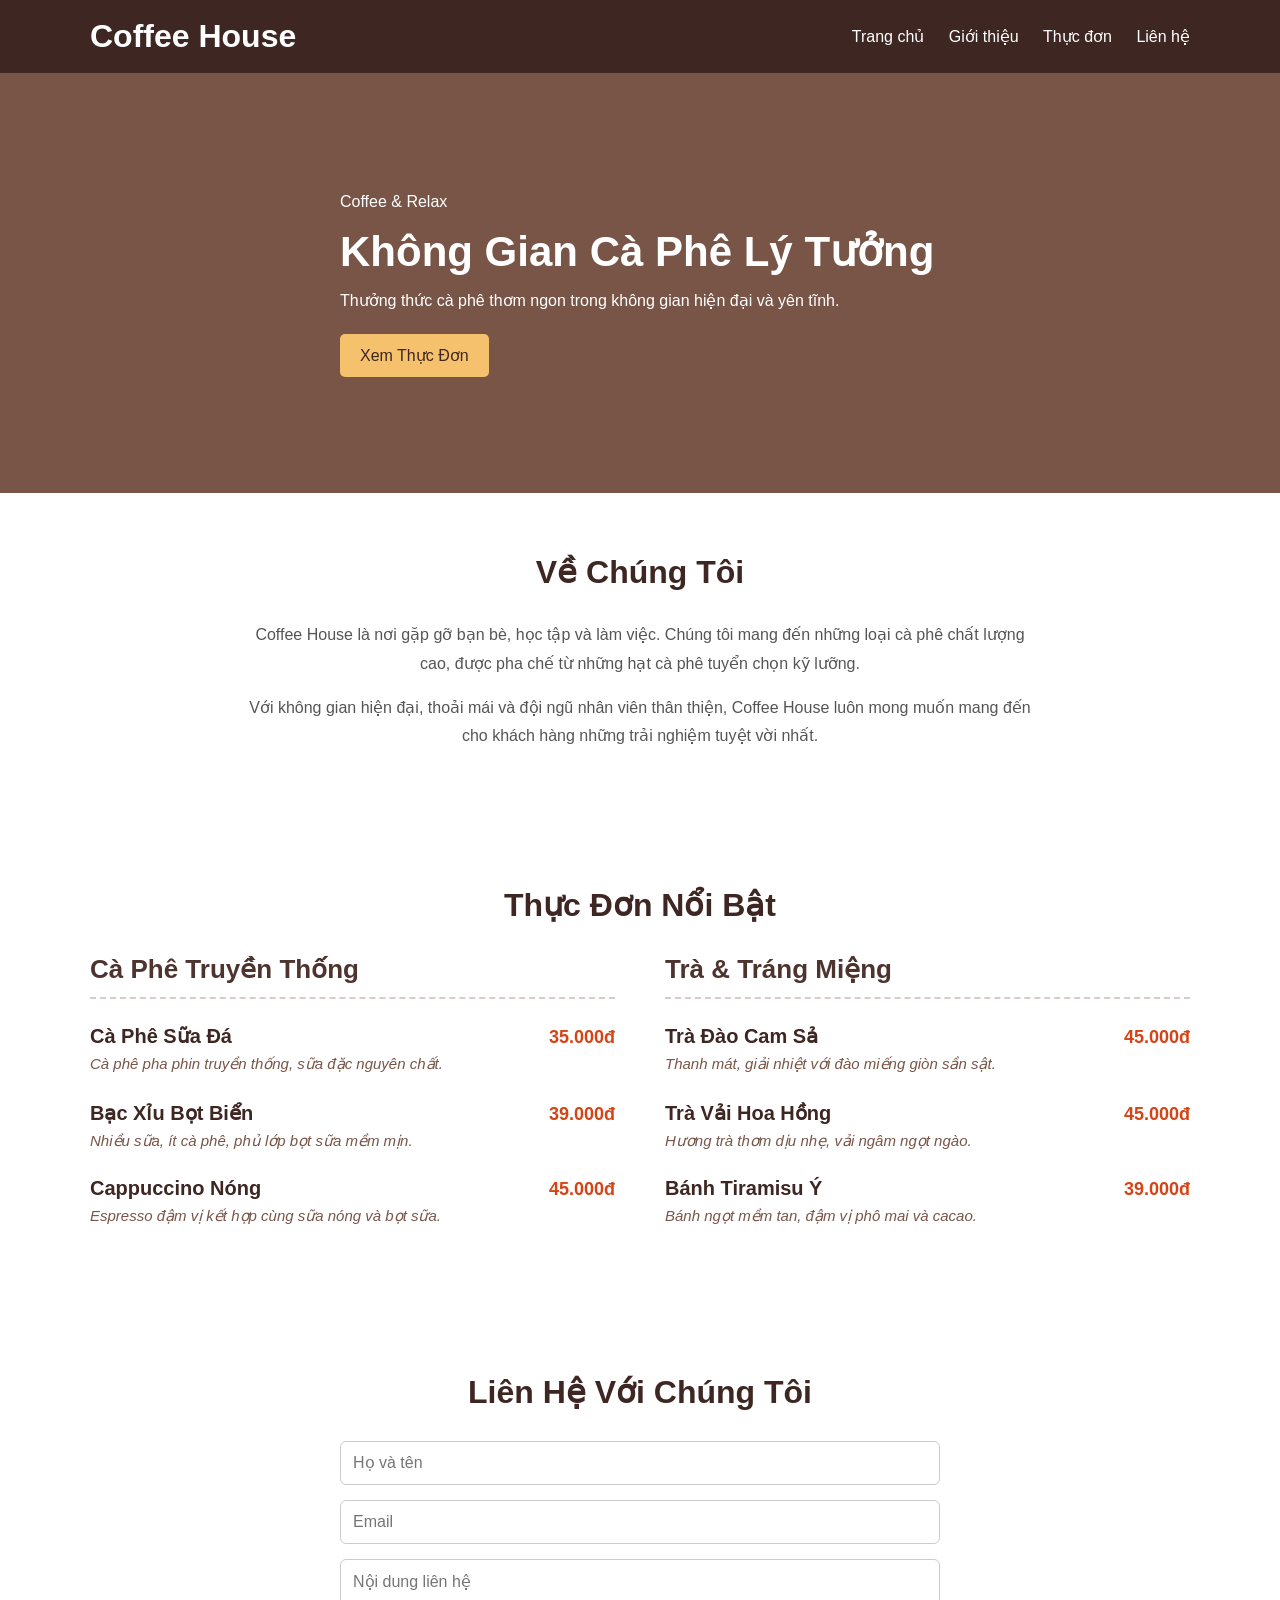
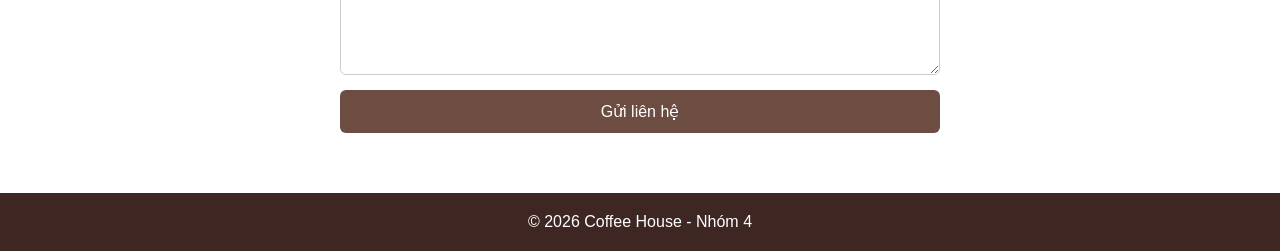
<file: index.html>
<!DOCTYPE html>
<html lang="vi">
<head>
    <meta charset="UTF-8">
    <meta name="viewport" content="width=device-width, initial-scale=1.0">
    <title>Coffee House</title>
    <link rel="stylesheet" href="css/style.css">
</head>
<body>
    <header class="site-header">
        <div class="container header-wrapper">
            <h1 class="logo">Coffee House</h1>
            <nav class="navbar">
                <a href="#home">Trang chủ</a>
                <a href="#about">Giới thiệu</a>
                <a href="#services">Thực đơn</a>
                <a href="#contact">Liên hệ</a>
            </nav>
        </div>
    </header>

    <section id="home" class="hero">
        <div class="container hero-content">
            <p class="hero-label">Coffee & Relax</p>
            <h2>Không Gian Cà Phê Lý Tưởng</h2>
            <p>Thưởng thức cà phê thơm ngon trong không gian hiện đại và yên tĩnh.</p>
            <a href="#services" class="btn-primary">Xem Thực Đơn</a>
        </div>
    </section>

    <section id="about" class="section">
        <div class="container">
            <h2 class="section-title">Về Chúng Tôi</h2>
            <p class="section-text">
                Coffee House là nơi gặp gỡ bạn bè, học tập và làm việc.
                Chúng tôi mang đến những loại cà phê chất lượng cao,
                được pha chế từ những hạt cà phê tuyển chọn kỹ lưỡng.
            </p>
            <p class="section-text">
                Với không gian hiện đại, thoải mái và đội ngũ nhân viên
                thân thiện, Coffee House luôn mong muốn mang đến cho khách hàng
                những trải nghiệm tuyệt vời nhất.
            </p>
        </div>
    </section>

    <!-- Thực đơn (Menu) -->
    <section id="services" class="section menu-section">
        <div class="container">
            <h2 class="section-title">Thực Đơn Nổi Bật</h2>
            
            <div class="menu-grid">
                <!-- Cột 1: Cà Phê -->
                <div class="menu-category">
                    <h3 class="category-title">Cà Phê Truyền Thống</h3>
                    
                    <div class="menu-item">
                        <div class="menu-header">
                            <h4>Cà Phê Sữa Đá</h4>
                            <span class="price">35.000đ</span>
                        </div>
                        <p class="menu-desc">Cà phê pha phin truyền thống, sữa đặc nguyên chất.</p>
                    </div>

                    <div class="menu-item">
                        <div class="menu-header">
                            <h4>Bạc Xỉu Bọt Biển</h4>
                            <span class="price">39.000đ</span>
                        </div>
                        <p class="menu-desc">Nhiều sữa, ít cà phê, phủ lớp bọt sữa mềm mịn.</p>
                    </div>

                    <div class="menu-item">
                        <div class="menu-header">
                            <h4>Cappuccino Nóng</h4>
                            <span class="price">45.000đ</span>
                        </div>
                        <p class="menu-desc">Espresso đậm vị kết hợp cùng sữa nóng và bọt sữa.</p>
                    </div>
                </div>

                <!-- Cột 2: Trà & Bánh -->
                <div class="menu-category">
                    <h3 class="category-title">Trà & Tráng Miệng</h3>
                    
                    <div class="menu-item">
                        <div class="menu-header">
                            <h4>Trà Đào Cam Sả</h4>
                            <span class="price">45.000đ</span>
                        </div>
                        <p class="menu-desc">Thanh mát, giải nhiệt với đào miếng giòn sần sật.</p>
                    </div>

                    <div class="menu-item">
                        <div class="menu-header">
                            <h4>Trà Vải Hoa Hồng</h4>
                            <span class="price">45.000đ</span>
                        </div>
                        <p class="menu-desc">Hương trà thơm dịu nhẹ, vải ngâm ngọt ngào.</p>
                    </div>

                    <div class="menu-item">
                        <div class="menu-header">
                            <h4>Bánh Tiramisu Ý</h4>
                            <span class="price">39.000đ</span>
                        </div>
                        <p class="menu-desc">Bánh ngọt mềm tan, đậm vị phô mai và cacao.</p>
                    </div>
                </div>
            </div>
        </div>
    </section>
    <section id="contact" class="section">
        <div class="container">
            <h2 class="section-title">Liên Hệ Với Chúng Tôi</h2>
            <form class="contact-form">
                <input type="text" placeholder="Họ và tên" required>
                <input type="email" placeholder="Email" required>
                <textarea rows="5" placeholder="Nội dung liên hệ" required></textarea>
                <button type="submit">Gửi liên hệ</button>
            </form>
        </div>
    </section>

    <footer class="site-footer">
        <p>© 2026 Coffee House - Nhóm 4</p>
    </footer>
</body>
</html>
</file>
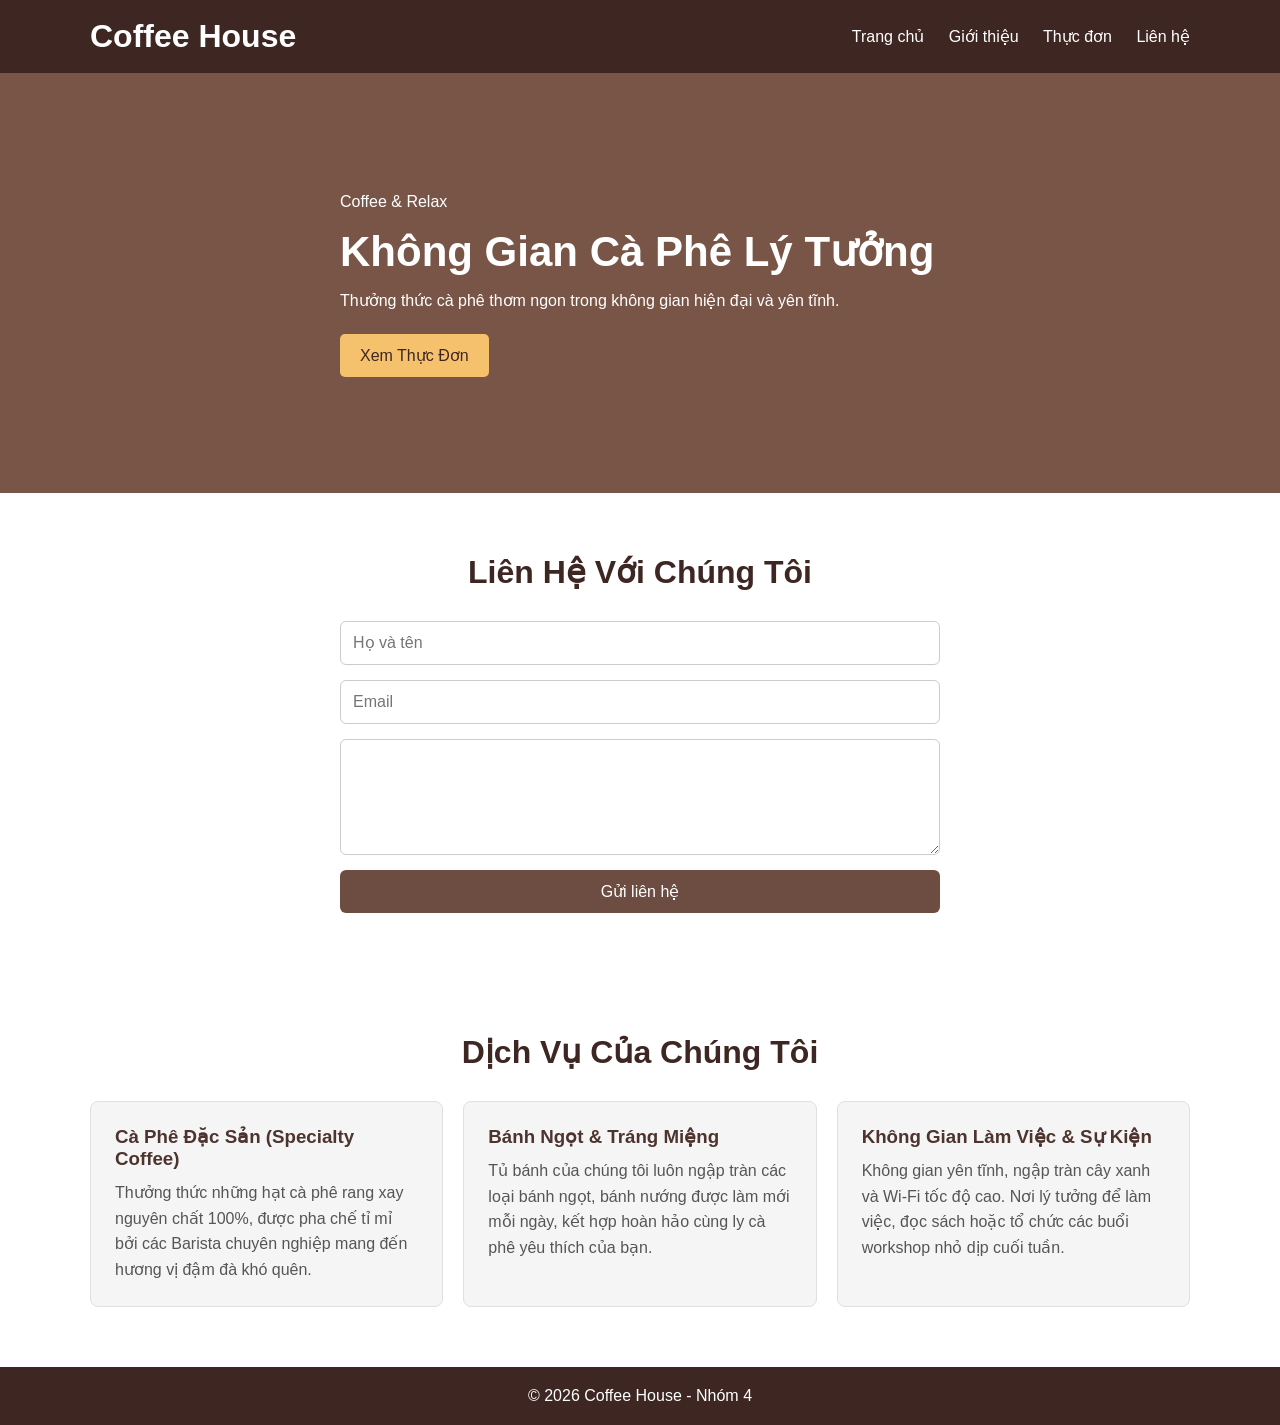
<file: main.html>
<!DOCTYPE html>
<html lang="vi">
<head>
    <meta charset="UTF-8">
    <meta name="viewport" content="width=device-width, initial-scale=1.0">
    <title>Coffee House</title>

    <link rel="stylesheet" href="css/style.css">
</head>
<body>
    <header class="site-header">
  <div class="container header-wrapper">
    <h1 class="logo">Coffee House</h1>

    <nav class="navbar">
      <a href="#home">Trang chủ</a>
      <a href="#about">Giới thiệu</a>
      <a href="#services">Thực đơn</a>
      <a href="#contact">Liên hệ</a>
    </nav>
  </div>
</header>

<section id="home" class="hero">
  <div class="container hero-content">
    <p class="hero-label">Coffee & Relax</p>
    <h2>Không Gian Cà Phê Lý Tưởng</h2>
    <p>Thưởng thức cà phê thơm ngon trong không gian hiện đại và yên tĩnh.</p>
    <a href="#services" class="btn-primary">Xem Thực Đơn</a>
  </div>
</section>

    <!-- Form liên hệ -->
    <section id="contact" class="section">
        <div class="container">
            <h2 class="section-title">Liên Hệ Với Chúng Tôi</h2>

            <form class="contact-form">
                <input type="text" placeholder="Họ và tên" required>

                <input type="email" placeholder="Email" required>

                <textarea
                    rows="5"
                    placeholder="Nội dung liên hệ"
                    required>
                </textarea>

                <button type="submit">
                    Gửi liên hệ
                </button>
            </form>
        </div>
    </section>
    <!-- Dịch vụ và hoạt động -->
    <section id="services" class="section services-section">
                <div class="container">
                    <h2 class="section-title">Dịch Vụ Của Chúng Tôi</h2>
                    <div class="card-list">
                        <!-- Card 1 -->
                        <div class="activity-card">
                            <h3>Cà Phê Đặc Sản (Specialty Coffee)</h3>
                            <p>Thưởng thức những hạt cà phê rang xay nguyên chất 100%, được pha chế tỉ mỉ bởi các Barista chuyên nghiệp mang đến hương vị đậm đà khó quên.</p>
                        </div>
                        <!-- Card 2 -->
                        <div class="activity-card">
                            <h3>Bánh Ngọt & Tráng Miệng</h3>
                            <p>Tủ bánh của chúng tôi luôn ngập tràn các loại bánh ngọt, bánh nướng được làm mới mỗi ngày, kết hợp hoàn hảo cùng ly cà phê yêu thích của bạn.</p>
                        </div>
                        <!-- Card 3 -->
                        <div class="activity-card">
                            <h3>Không Gian Làm Việc & Sự Kiện</h3>
                            <p>Không gian yên tĩnh, ngập tràn cây xanh và Wi-Fi tốc độ cao. Nơi lý tưởng để làm việc, đọc sách hoặc tổ chức các buổi workshop nhỏ dịp cuối tuần.</p>
                        </div>
                    </div>
                </div>
            </section>
    <!-- Footer -->
    <footer class="site-footer">
        <p>© 2026 Coffee House - Nhóm 4</p>
    </footer>

</body>
</html>
</file>
<file: css/style.css>
* {
    margin: 0;
    padding: 0;
    box-sizing: border-box;
}

body {
    font-family: Arial, sans-serif;
}

.container {
    width: 90%;
    max-width: 1100px;
    margin: auto;
}

.site-header {
    background: #3e2723;
    padding: 18px 0;
    color: white;
}

.header-wrapper {
    display: flex;
    justify-content: space-between;
    align-items: center;
}

.navbar a {
    color: white;
    text-decoration: none;
    margin-left: 20px;
}

.hero {
    min-height: 420px;
    background: #795548;
    color: white;
    display: flex;
    align-items: center;
}

.hero-content {
    max-width: 600px;
}

.hero h2 {
    font-size: 42px;
    margin: 12px 0;
}

.hero p {
    line-height: 1.6;
}

.btn-primary {
    display: inline-block;
    margin-top: 20px;
    padding: 12px 20px;
    background: #f5c16c;
    color: #3e2723;
    text-decoration: none;
    border-radius: 5px;
} /* Đã thêm dấu ngoặc bị thiếu ở đây */

.section {
    padding: 60px 20px;
}

.section-title {
    text-align: center;
    font-size: 32px;
    margin-bottom: 30px;
    color: #3e2723;
}

.section-text {
    max-width: 800px;
    margin: 0 auto 15px;
    text-align: center;
    line-height: 1.8;
    color: #555;
}

/* --- Bổ sung CSS cho phần Dịch vụ (Card List) --- */
.card-list {
    display: grid;
    grid-template-columns: repeat(3, 1fr);
    gap: 20px;
    margin-top: 20px;
}

.activity-card {
    background: #f5f5f5;
    padding: 24px;
    border-radius: 8px;
    border: 1px solid #e0e0e0;
}

.activity-card h3 {
    color: #4e342e;
    margin-bottom: 10px;
}

.activity-card p {
    color: #555;
    line-height: 1.6;
}
/* ------------------------------------------------ */

.contact-form {
    max-width: 600px;
    margin: auto;
    display: flex;
    flex-direction: column;
    gap: 15px;
}

.contact-form input,
.contact-form textarea {
    padding: 12px;
    border: 1px solid #ccc;
    border-radius: 6px;
    font-size: 16px;
    font-family: inherit;
}

.contact-form button {
    background: #6d4c41;
    color: white;
    border: none;
    padding: 12px;
    border-radius: 6px;
    cursor: pointer;
    font-size: 16px;
}

.contact-form button:hover {
    background: #4e342e;
}

.site-footer {
    background: #3e2723;
    color: white;
    text-align: center;
    padding: 20px;
}

/* Thêm Responsive cho màn hình điện thoại */
@media (max-width: 768px) {
    .menu-grid {
        grid-template-columns: 1fr;
        gap: 30px;
    }
    
    .header-wrapper {
        flex-direction: column;
        gap: 10px;
    }
}
.menu-grid {
    display: grid;
    grid-template-columns: 1fr 1fr;
    gap: 50px;
    margin-top: 20px;
}

.category-title {
    color: #4e342e;
    font-size: 26px;
    margin-bottom: 25px;
    border-bottom: 2px dashed #d7ccc8;
    padding-bottom: 12px;
}

.menu-item {
    margin-bottom: 25px;
}

.menu-header {
    display: flex;
    justify-content: space-between;
    align-items: baseline;
    margin-bottom: 5px;
}

.menu-header h4 {
    color: #3e2723;
    font-size: 20px;
    font-weight: 600;
}

.menu-header .price {
    color: #d84315; /* Màu cam đậm cho giá tiền nổi bật */
    font-size: 18px;
    font-weight: bold;
}

.menu-desc {
    color: #795548;
    font-size: 15px;
    font-style: italic;
    line-height: 1.5;
}
</file>
